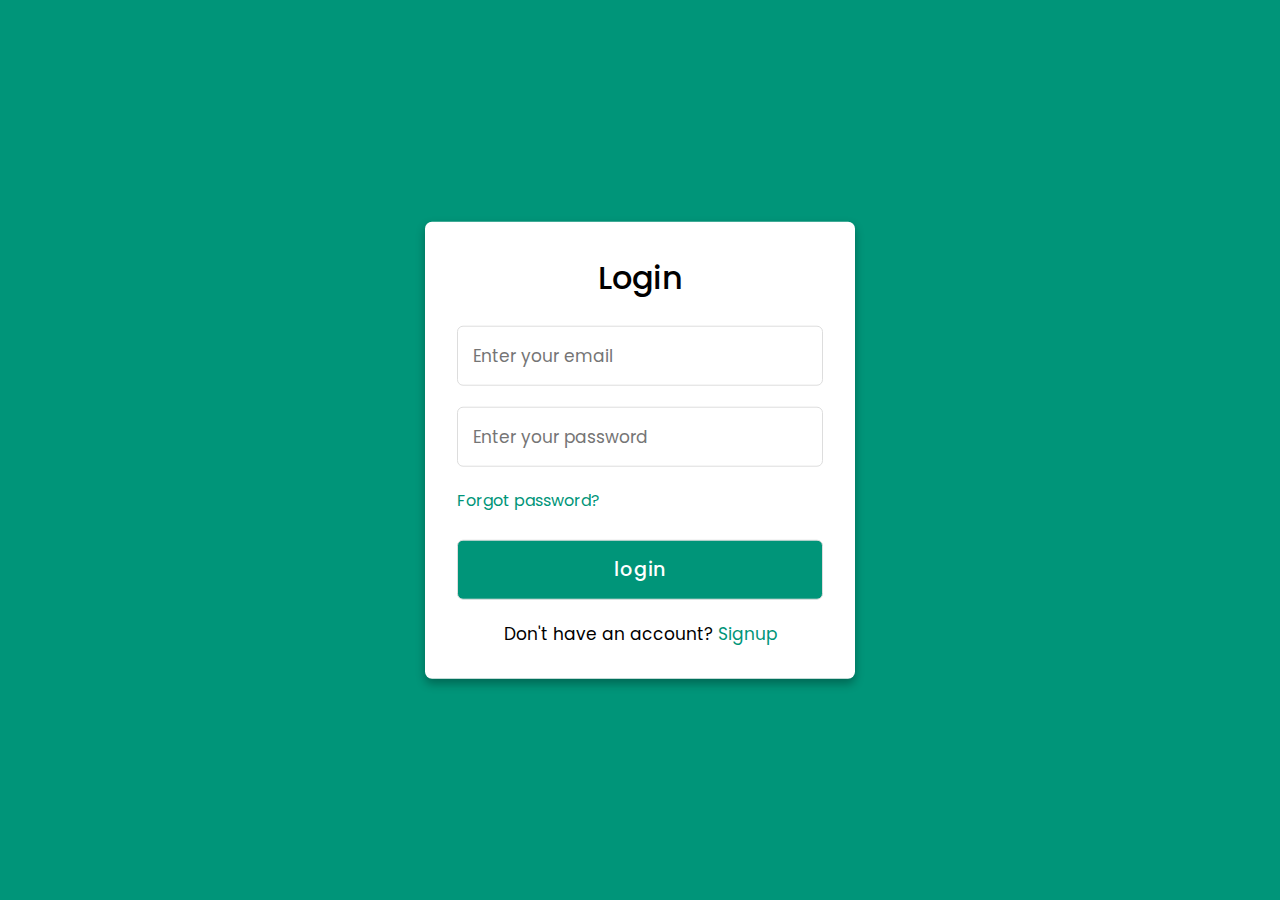
<file: index.html>
<!DOCTYPE html>
<!-- Coding By CodingNepal - codingnepalweb.com -->
<html lang="en">
<head>
  <meta charset="UTF-8">
  <meta name="viewport" content="width=device-width, initial-scale=1.0">
  <meta http-equiv="X-UA-Compatible" content="ie=edge">
  <title>Login & Registration Form</title>
  <!---Custom CSS File--->
  <style>
    /* Import Google font - Poppins */
@import url('https://fonts.googleapis.com/css2?family=Poppins:wght@200;300;400;500;600;700&display=swap');
*{
  margin: 0;
  padding: 0;
  box-sizing: border-box;
  font-family: 'Poppins', sans-serif;
}
body{
  min-height: 100vh;
  width: 100%;
  background: #009579;
}
.container{
  position: absolute;
  top: 50%;
  left: 50%;
  transform: translate(-50%,-50%);
  max-width: 430px;
  width: 100%;
  background: #fff;
  border-radius: 7px;
  box-shadow: 0 5px 10px rgba(0,0,0,0.3);
}
.container .registration{
  display: none;
}
#check:checked ~ .registration{
  display: block;
}
#check:checked ~ .login{
  display: none;
}
#check{
  display: none;
}
.container .form{
  padding: 2rem;
}
.form header{
  font-size: 2rem;
  font-weight: 500;
  text-align: center;
  margin-bottom: 1.5rem;
}
 .form input{
   height: 60px;
   width: 100%;
   padding: 0 15px;
   font-size: 17px;
   margin-bottom: 1.3rem;
   border: 1px solid #ddd;
   border-radius: 6px;
   outline: none;
 }
 .form input:focus{
   box-shadow: 0 1px 0 rgba(0,0,0,0.2);
 }
.form a{
  font-size: 16px;
  color: #009579;
  text-decoration: none;
}
.form a:hover{
  text-decoration: underline;
}
.form input.button{
  color: #fff;
  background: #009579;
  font-size: 1.2rem;
  font-weight: 500;
  letter-spacing: 1px;
  margin-top: 1.7rem;
  cursor: pointer;
  transition: 0.4s;
}
.form input.button:hover{
  background: #006653;
}
.signup{
  font-size: 17px;
  text-align: center;
}
.signup label{
  color: #009579;
  cursor: pointer;
}
.signup label:hover{
  text-decoration: underline;
}
  </style>
</head>
<body>
  <div class="container">
    <input type="checkbox" id="check">
    <div class="login form">
      <header>Login</header>
      <form action="#">
        <input type="text" placeholder="Enter your email">
        <input type="password" placeholder="Enter your password">
        <a href="#">Forgot password?</a>
        <a href="/main.html"><input type="button" class="button" value="login"></a>
      </form>
      <div class="signup">
        <span class="signup">Don't have an account?
         <label for="check">Signup</label>
        </span>
      </div>
    </div>
    <div class="registration form">
      <header>Signup</header>
      <form action="#">
        <input type="text" placeholder="Enter your email">
        <input type="password" placeholder="Create a password">
        <input type="password" placeholder="Confirm your password">
        <a href="/main.html"><input type="button" class="button" value="Signup"></a>
      </form>
      <div class="signup">
        <span class="signup">Already have an account?
         <label for="check">Login</label>
        </span>
      </div>
    </div>
  </div>
</body>
</html>
</file>
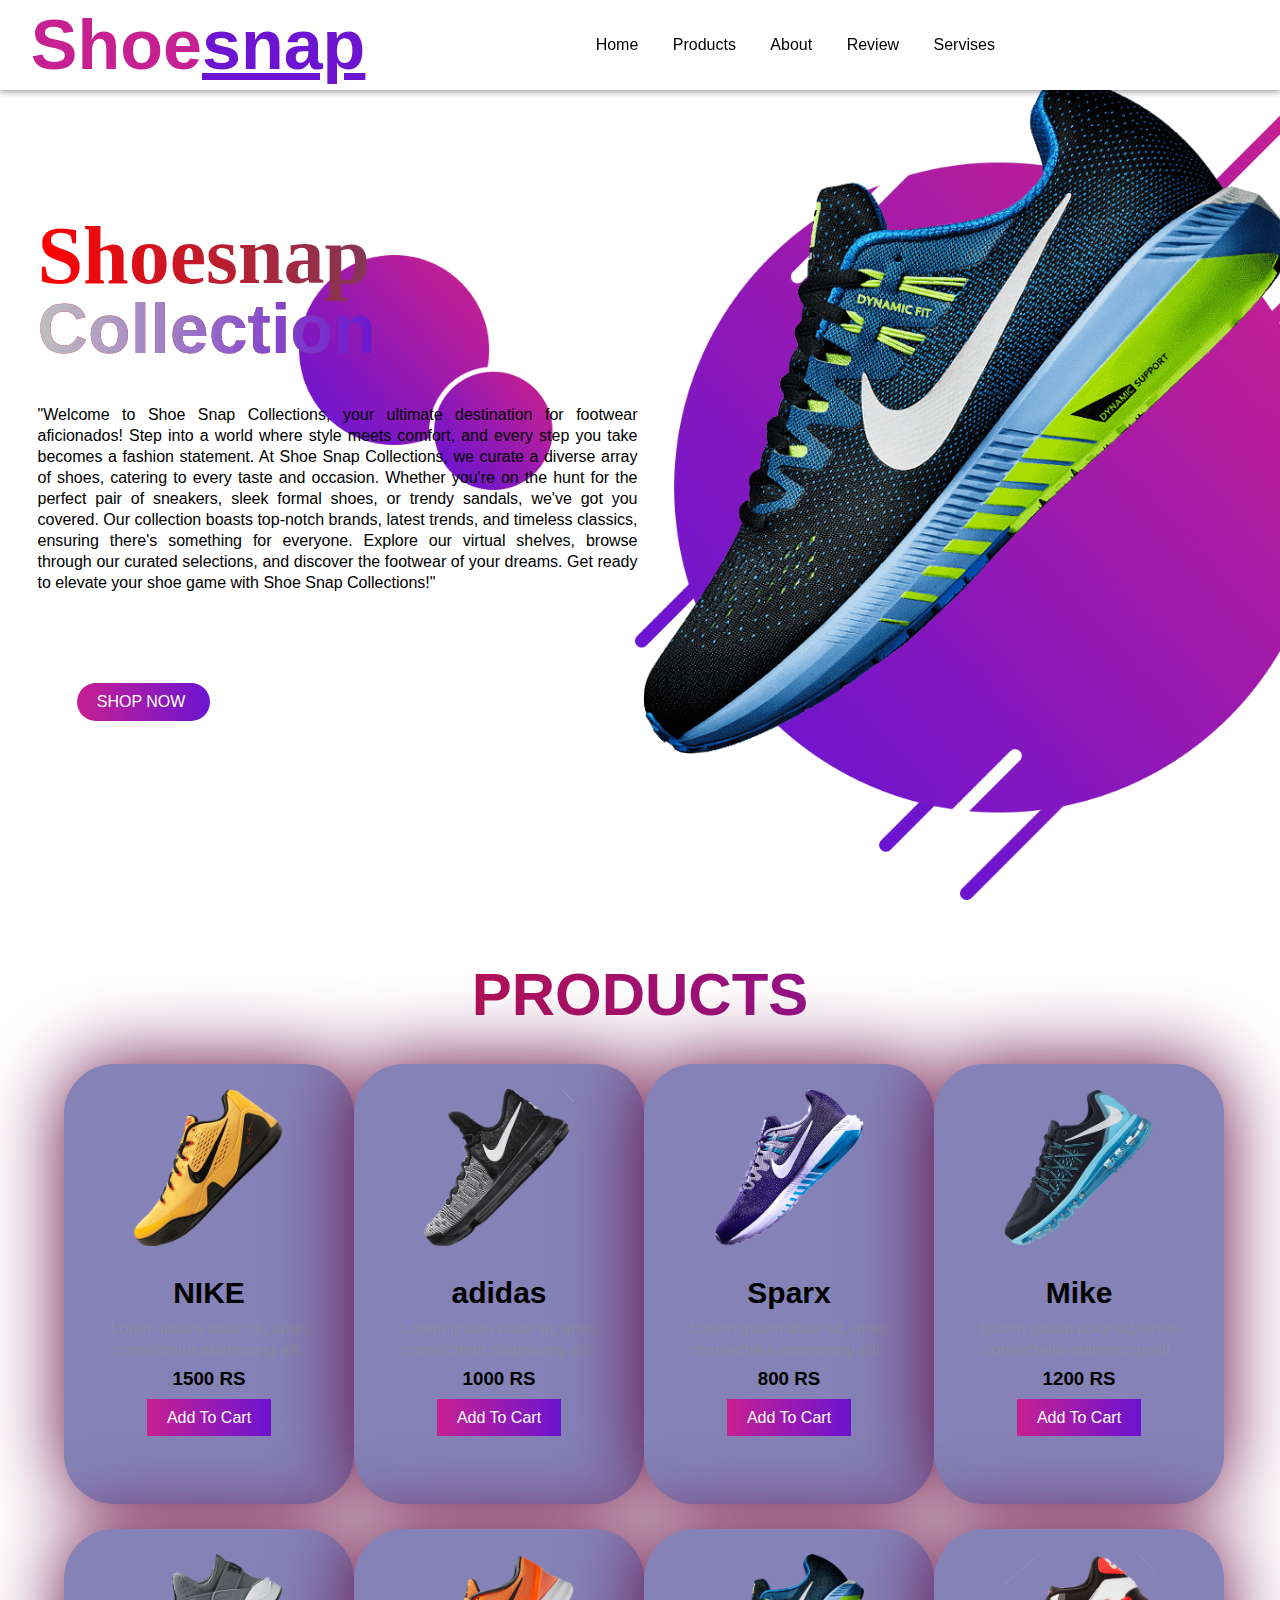
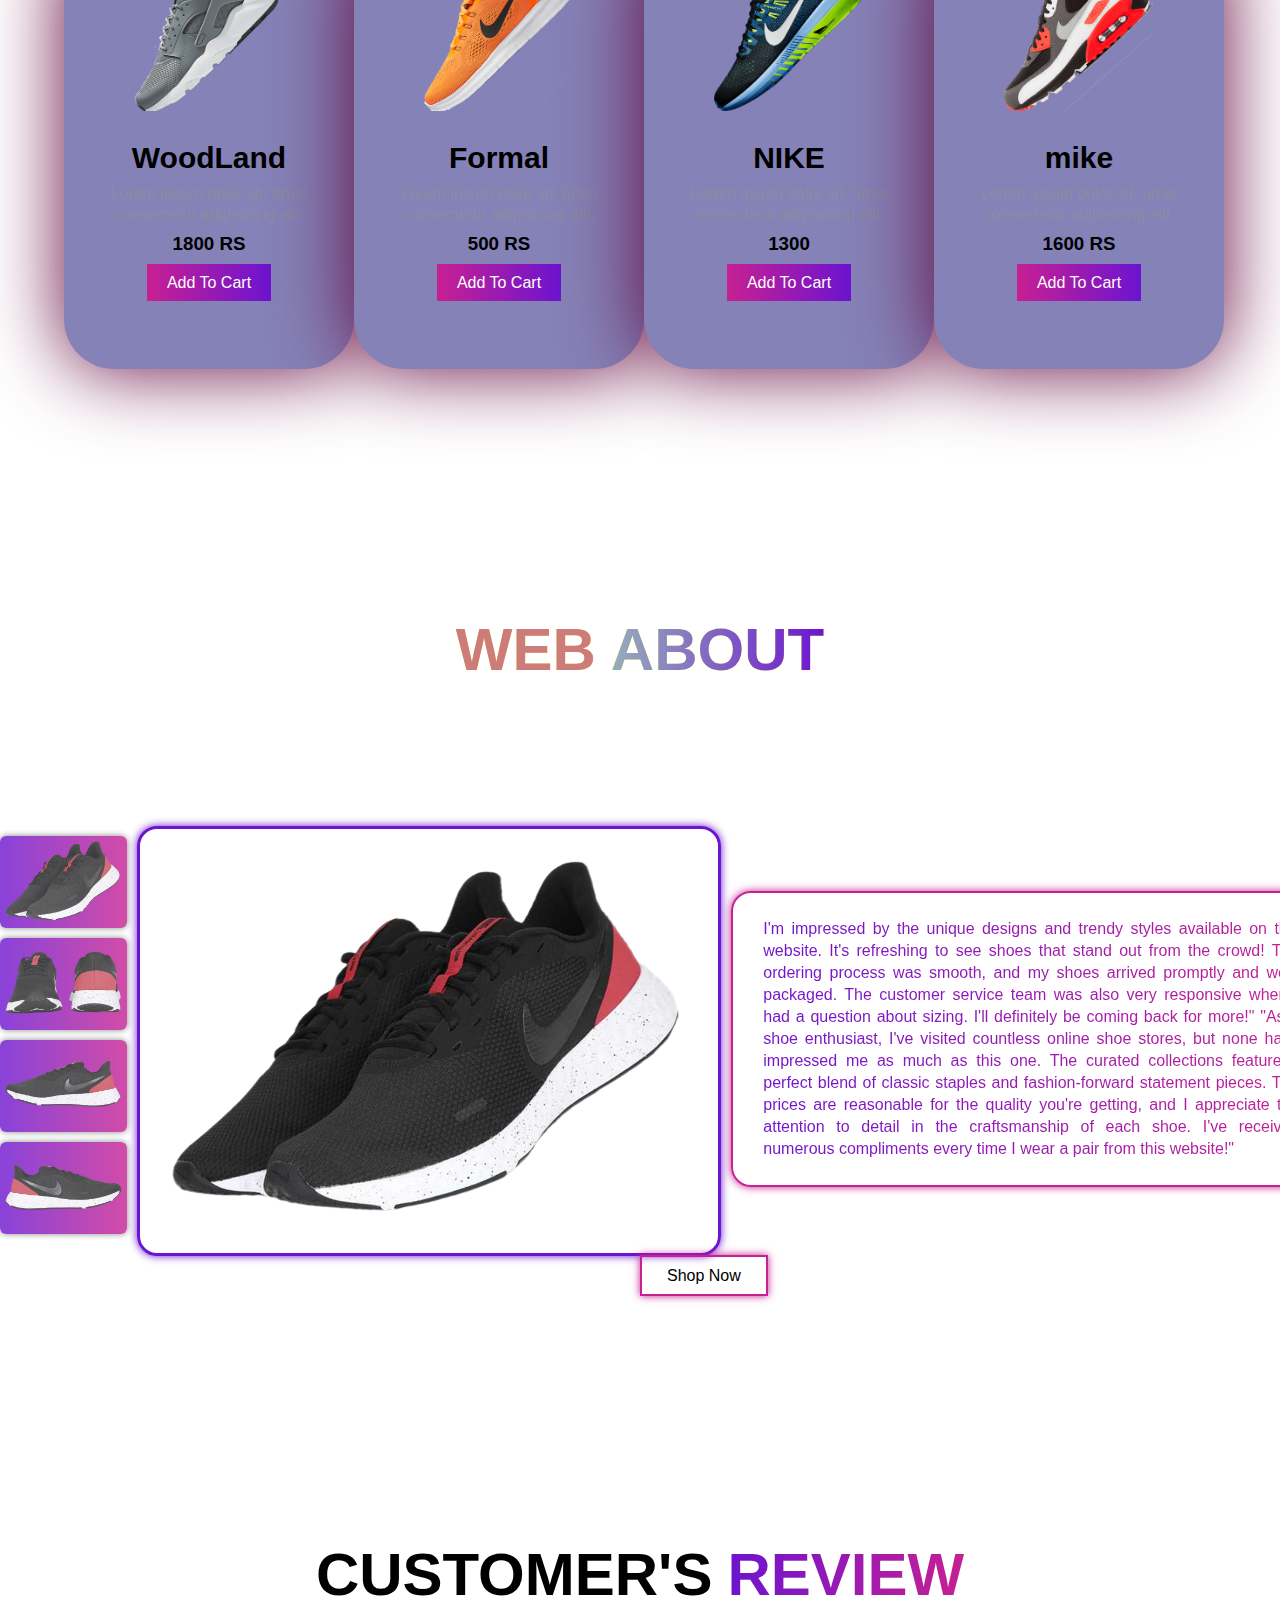
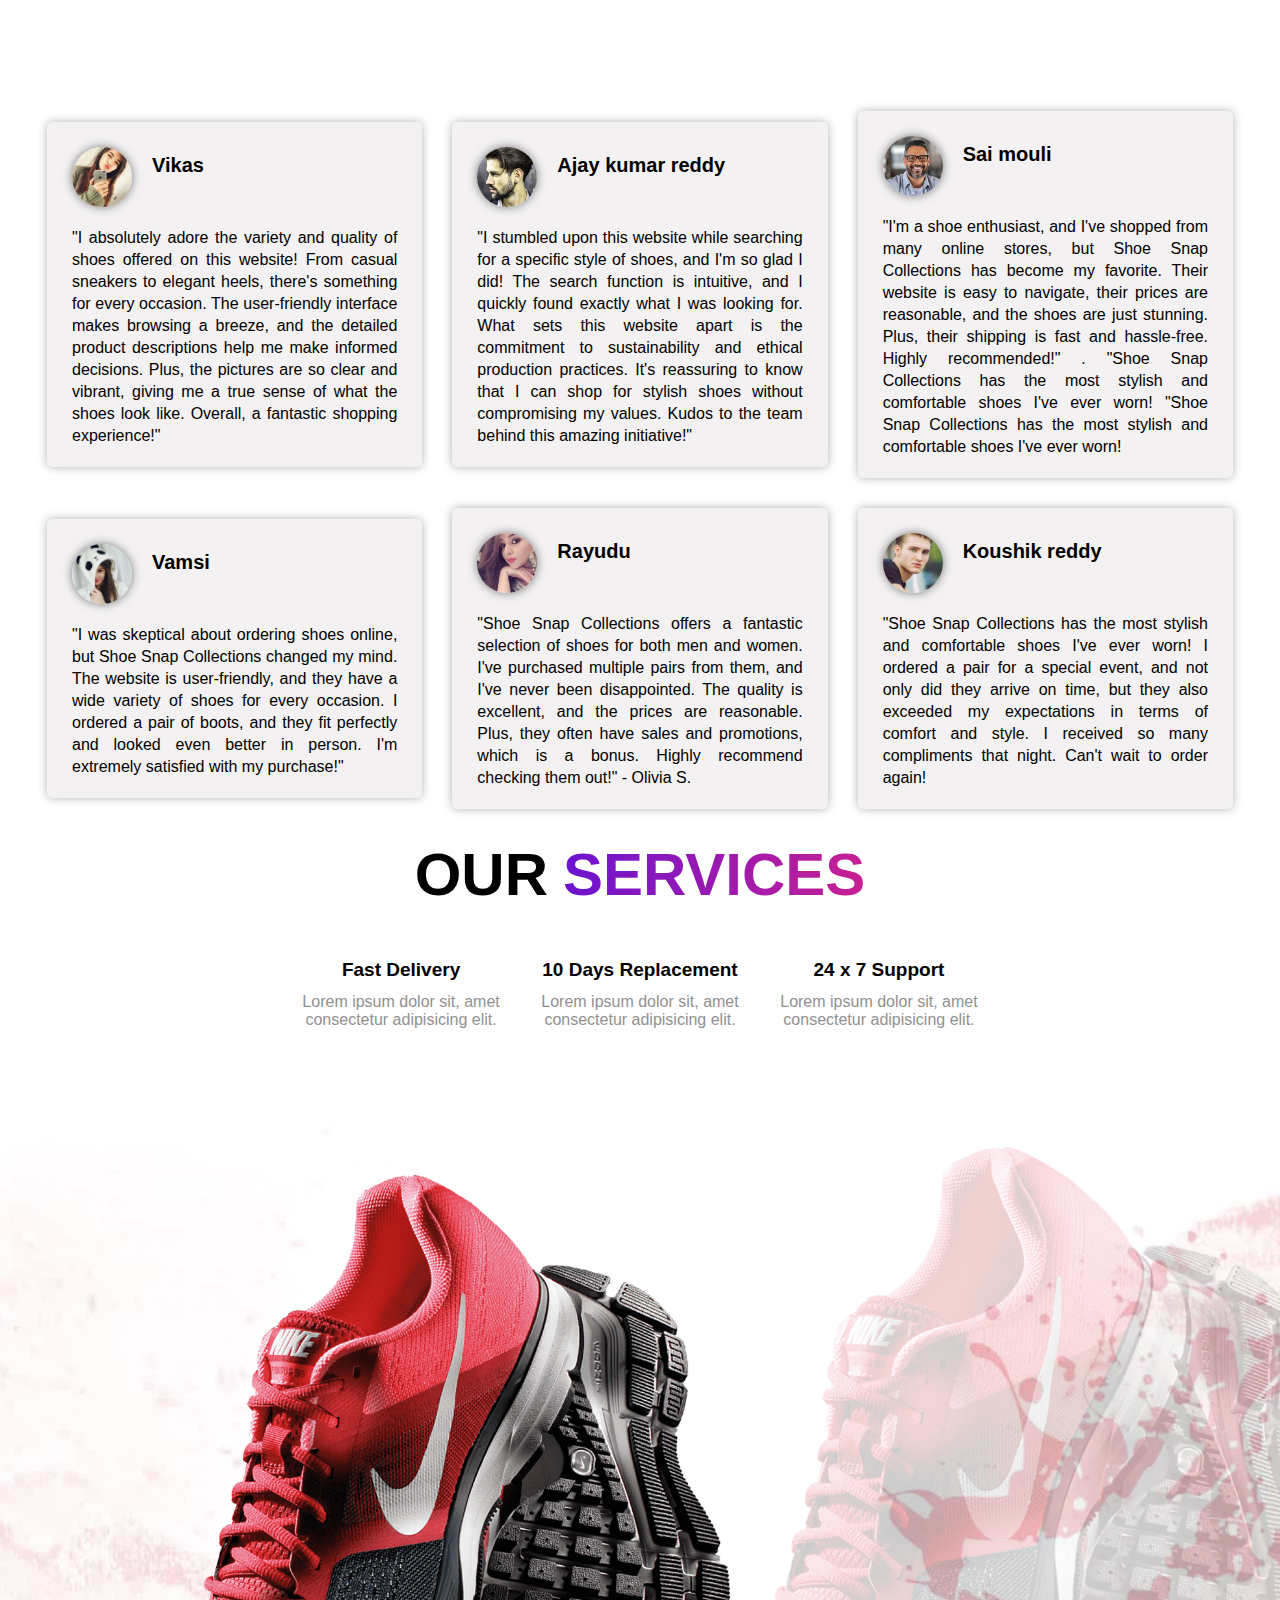
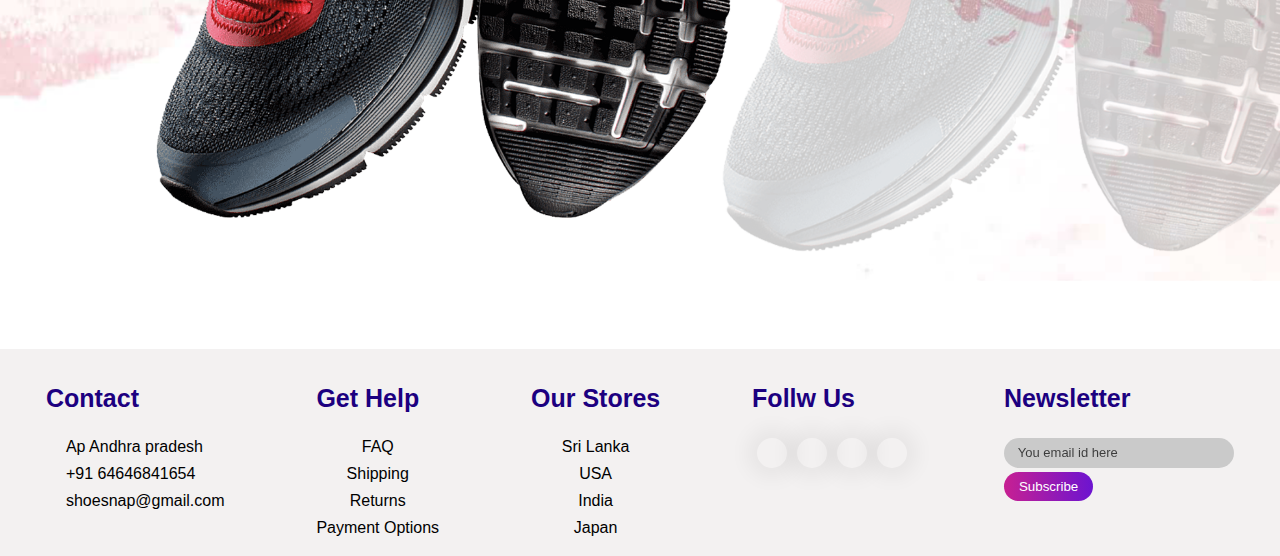
<file: main.html>
<!DOCTYPE html>
<html lang="en">
  <head>
    <meta charset="UTF-8" />
    <meta http-equiv="X-UA-Compatible" content="IE=edge" />
    <meta name="viewport" content="width=device-width, initial-scale=1.0" />
    <title>ShoeSnap</title>
    <link rel="stylesheet" href="style.css" />
    <link rel="shortcut icon" href="image/logo.png" />
    <link
      rel="stylesheet"
      href="https://cdnjs.cloudflare.com/ajax/libs/font-awesome/6.1.1/css/all.min.css"
      integrity="sha512-KfkfwYDsLkIlwQp6LFnl8zNdLGxu9YAA1QvwINks4PhcElQSvqcyVLLD9aMhXd13uQjoXtEKNosOWaZqXgel0g=="
      crossorigin="anonymous"
      referrerpolicy="no-referrer"
    />
  </head>
  <body>
    <section>
      <nav>
        <div class="logo">
          <h1>Shoe<span>snap</span></h1>
        </div>

        <ul>
          <li><a href="#Home">Home</a></li>
          <li><a href="#Products">Products</a></li>
          <li><a href="#About">About</a></li>
          <li><a href="#Review">Review</a></li>
          <li><a href="#Servises">Servises</a></li>
        </ul>

        <div class="icons">
          <i class="fa-solid fa-heart"></i>
          <i class="fa-solid fa-cart-shopping"></i>
          <a href="index.html"><i class="fa-solid fa-user"></i></a>
        </div>
      </nav>

      <div class="main" id="Home">
        <div class="main_content">
          <div class="main_text">
            <h1>Shoesnap<br /><span>Collection</span></h1>
            <p>
               "Welcome to Shoe Snap Collections, your ultimate
                destination for
                footwear aficionados! Step into a world where style meets comfort,
                and every step you take becomes a fashion statement. At Shoe Snap Collections,
                we curate a diverse array of shoes, catering to every taste and occasion.
                Whether you're on the hunt for the perfect pair of sneakers, sleek formal
                shoes, or trendy sandals, we've got you covered. Our collection boasts
                top-notch brands, latest trends, and timeless classics, ensuring there's
                something for everyone. Explore our virtual shelves, browse through our 
                curated selections, and discover the footwear of your dreams. Get ready to 
                elevate your shoe game with Shoe Snap Collections!"




            </p>
          </div>
          <div class="main_image">
            <img src="image/shoes.png" />
          </div>
        </div>
        <div class="social_icon">
          <i class="fa-brands fa-facebook-f"></i>
          <i class="fa-brands fa-twitter"></i>
          <i class="fa-brands fa-instagram"></i>
          <i class="fa-brands fa-linkedin-in"></i>
        </div>
        <div class="button">
          <a href="#">SHOP NOW</a>
          <i class="fa-solid fa-chevron-right"></i>
        </div>
      </div>
    </section>

    <!--Products-->

    <div class="products" id="Products">
      <h1>Products</h1>

      <div class="box">
        <div class="card">
          <div class="small_card">
            <i class="fa-solid fa-heart"></i>
            <i class="fa-solid fa-share"></i>
          </div>

          <div class="image">
            <img src="image/shoes1.png" />
          </div>

          <div class="products_text">
            <h2>NIKE</h2>
            <p>Lorem ipsum dolor sit, amet consectetur adipisicing elit.</p>
            <h3>1500 RS</h3>
            <div class="products_star">
              <i class="fa-solid fa-star"></i>
              <i class="fa-solid fa-star"></i>
              <i class="fa-solid fa-star"></i>
              <i class="fa-solid fa-star"></i>
              <i class="fa-solid fa-star"></i>
            </div>
            <a href="#" class="btn">Add To Cart</a>
          </div>
        </div>

        <div class="card">
          <div class="small_card">
            <i class="fa-solid fa-heart"></i>
            <i class="fa-solid fa-share"></i>
          </div>

          <div class="image">
            <img src="image/shoes2.png" />
          </div>

          <div class="products_text">
            <h2>adidas</h2>
            <p>Lorem ipsum dolor sit, amet consectetur adipisicing elit.</p>
            <h3>1000 RS</h3>
            <div class="products_star">
              <i class="fa-solid fa-star"></i>
              <i class="fa-solid fa-star"></i>
              <i class="fa-solid fa-star"></i>
              <i class="fa-solid fa-star"></i>
              <i class="fa-solid fa-star-half-stroke"></i>
            </div>
            <a href="#" class="btn">Add To Cart</a>
          </div>
        </div>

        <div class="card">
          <div class="small_card">
            <i class="fa-solid fa-heart"></i>
            <i class="fa-solid fa-share"></i>
          </div>

          <div class="image">
            <img src="image/shoes3.png" />
          </div>

          <div class="products_text">
            <h2>Sparx</h2>
            <p>Lorem ipsum dolor sit, amet consectetur adipisicing elit.</p>
            <h3>800 RS</h3>
            <div class="products_star">
              <i class="fa-solid fa-star"></i>
              <i class="fa-solid fa-star"></i>
              <i class="fa-solid fa-star"></i>
              <i class="fa-solid fa-star-half-stroke"></i>
              <i class="fa-regular fa-star"></i>
            </div>
            <a href="#" class="btn">Add To Cart</a>
          </div>
        </div>

        <div class="card">
          <div class="small_card">
            <i class="fa-solid fa-heart"></i>
            <i class="fa-solid fa-share"></i>
          </div>

          <div class="image">
            <img src="image/shoes4.png" />
          </div>

          <div class="products_text">
            <h2>Mike</h2>
            <p>Lorem ipsum dolor sit, amet consectetur adipisicing elit.</p>
            <h3>1200 RS</h3>
            <div class="products_star">
              <i class="fa-solid fa-star"></i>
              <i class="fa-solid fa-star"></i>
              <i class="fa-solid fa-star"></i>
              <i class="fa-solid fa-star"></i>
              <i class="fa-regular fa-star"></i>
            </div>
            <a href="#" class="btn">Add To Cart</a>
          </div>
        </div>

        <div class="card">
          <div class="small_card">
            <i class="fa-solid fa-heart"></i>
            <i class="fa-solid fa-share"></i>
          </div>

          <div class="image">
            <img src="image/shoes5.png" />
          </div>

          <div class="products_text">
            <h2>WoodLand</h2>
            <p>Lorem ipsum dolor sit, amet consectetur adipisicing elit.</p>
            <h3>1800 RS</h3>
            <div class="products_star">
              <i class="fa-solid fa-star"></i>
              <i class="fa-solid fa-star"></i>
              <i class="fa-solid fa-star"></i>
              <i class="fa-solid fa-star"></i>
              <i class="fa-solid fa-star"></i>
            </div>
            <a href="#" class="btn">Add To Cart</a>
          </div>
        </div>

        <div class="card">
          <div class="small_card">
            <i class="fa-solid fa-heart"></i>
            <i class="fa-solid fa-share"></i>
          </div>

          <div class="image">
            <img src="image/shoes6.png" />
          </div>

          <div class="products_text">
            <h2>Formal</h2>
            <p>Lorem ipsum dolor sit, amet consectetur adipisicing elit.</p>
            <h3>500 RS</h3>
            <div class="products_star">
              <i class="fa-solid fa-star"></i>
              <i class="fa-solid fa-star"></i>
              <i class="fa-solid fa-star"></i>
              <i class="fa-solid fa-star"></i>
              <i class="fa-regular fa-star-half-stroke"></i>
            </div>
            <a href="#" class="btn">Add To Cart</a>
          </div>
        </div>

        <div class="card">
          <div class="small_card">
            <i class="fa-solid fa-heart"></i>
            <i class="fa-solid fa-share"></i>
          </div>

          <div class="image">
            <img src="image/shoes.png" />
          </div>

          <div class="products_text">
            <h2>NIKE</h2>
            <p>Lorem ipsum dolor sit, amet consectetur adipisicing elit.</p>
            <h3>1300</h3>
            <div class="products_star">
              <i class="fa-solid fa-star"></i>
              <i class="fa-solid fa-star"></i>
              <i class="fa-solid fa-star"></i>
              <i class="fa-regular fa-star"></i>
              <i class="fa-regular fa-star"></i>
            </div>
            <a href="#" class="btn">Add To Cart</a>
          </div>
        </div>

        <div class="card">
          <div class="small_card">
            <i class="fa-solid fa-heart"></i>
            <i class="fa-solid fa-share"></i>
          </div>

          <div class="image">
            <img src="image/shoes7.png" />
          </div>

          <div class="products_text">
            <h2>mike</h2>
            <p>Lorem ipsum dolor sit, amet consectetur adipisicing elit.</p>
            <h3>1600 RS</h3>
            <div class="products_star">
              <i class="fa-solid fa-star"></i>
              <i class="fa-solid fa-star"></i>
              <i class="fa-solid fa-star"></i>
              <i class="fa-solid fa-star"></i>
              <i class="fa-regular fa-star-half-stroke"></i>
            </div>
            <a href="#" class="btn">Add To Cart</a>
          </div>
        </div>
      </div>
    </div>

    <!--About-->

    <div class="about" id="About">
      <h1>Web<span>About</span></h1>

      <div class="about_main">
        <div class="about_image">
          <div class="about_small_image">
            <img src="image/red_shoes1.png" onclick="functio(this)" />
            <img src="image/red_shoes2.png" onclick="functio(this)" />
            <img src="image/red_shoes3.png" onclick="functio(this)" />
            <img src="image/red_shoes4.png" onclick="functio(this)" />
          </div>

          <div class="image_contaner">
            <img src="image/red_shoes1.png" id="imagebox" />
          </div>
        </div>

        <div class="about_text">
          <p>
            I'm impressed by the unique designs and trendy styles
             available on this website. It's refreshing to see shoes
              that stand out from the crowd! The ordering process was smooth,
               and my shoes arrived promptly and well-packaged. The customer service
                team was also very responsive when I had a question about sizing. I'll definitely be coming back for more!"
              "As a shoe enthusiast, I've visited countless online shoe stores, 
              but none have impressed me as much as this one. The curated collections feature 
              a perfect blend of classic staples and fashion-forward statement pieces. The prices are reasonable for the
            quality you're getting, and I appreciate the attention to detail in the craftsmanship of each shoe. I've received 
            numerous compliments every time I wear a pair from this website!"
          </p>
        </div>
      </div>

      <a href="#" class="about_btn">Shop Now</a>

      <script>
        function functio(small) {
          var full = document.getElementById("imagebox");
          full.src = small.src;
        }
      </script>
    </div>

    <!--Review-->

    <div class="review" id="Review">
      <h1>Customer's<span>review</span></h1>

      <div class="review_box">
        <div class="review_card">
          <div class="card_top">
            <div class="profile">
              <div class="profile_image">
                <img src="image/girl_dp1.jpg" />
              </div>

              <div class="name">
                <strong>Vikas</strong>

                <div class="like">
                  <i class="fa-solid fa-star"></i>
                  <i class="fa-solid fa-star"></i>
                  <i class="fa-solid fa-star"></i>
                  <i class="fa-solid fa-star"></i>
                  <i class="fa-solid fa-star-half-stroke"></i>
                </div>
              </div>
            </div>
          </div>
          <div class="comment">
            <p>
              "I absolutely adore the variety and quality of shoes offered on 
              this website! From casual sneakers to elegant heels, 
              there's something for every occasion. The user-friendly interface
               makes browsing a breeze, and the detailed product descriptions help me make
                informed decisions. Plus, the pictures are so clear and vibrant, giving me a 
                true sense of what the shoes look like. Overall, a fantastic shopping experience!"
            </p>
          </div>
        </div>

        <div class="review_card">
          <div class="card_top">
            <div class="profile">
              <div class="profile_image">
                <img src="image/man_dp1.jpg" />
              </div>

              <div class="name">
                <strong>Ajay kumar reddy</strong>

                <div class="like">
                  <i class="fa-solid fa-star"></i>
                  <i class="fa-solid fa-star"></i>
                  <i class="fa-solid fa-star"></i>
                  <i class="fa-solid fa-star-half-stroke"></i>
                  <i class="fa-regular fa-star"></i>
                </div>
              </div>
            </div>
          </div>
          <div class="comment">
            <p>
              "I stumbled upon this website while searching for a specific style of shoes, 
              and I'm so glad I did! The search function is intuitive, and I quickly found 
              exactly what I was looking for. What sets this website apart is the commitment
               to sustainability and ethical production practices. It's reassuring to know that
                I can shop for stylish shoes without compromising my values. Kudos to the team
                 behind this amazing initiative!"
            </p>
          </div>
        </div>

        <div class="review_card">
          <div class="card_top">
            <div class="profile">
              <div class="profile_image">
                <img src="image/man_dp2.jpg" />
              </div>

              <div class="name">
                <strong>Sai mouli</strong>

                <div class="like">
                  <i class="fa-solid fa-star"></i>
                  <i class="fa-solid fa-star"></i>
                  <i class="fa-solid fa-star-half-stroke"></i>
                  <i class="fa-regular fa-star"></i>
                  <i class="fa-regular fa-star"></i>
                </div>
              </div>
            </div>
          </div>
          <div class="comment">
            <p>
              "I'm a shoe enthusiast, and I've shopped from many online stores,
               but Shoe Snap Collections has become my favorite. Their website is 
               easy to navigate, their prices are reasonable, and the shoes are just
                stunning. Plus, their shipping is fast and hassle-free. Highly recommended!" .
                "Shoe Snap Collections has the most stylish and comfortable shoes I've ever worn!
                "Shoe Snap Collections has the most stylish and comfortable shoes I've ever worn! 
            </p>
          </div>
        </div>
      </div>

      <div class="review_box">
        <div class="review_card">
          <div class="card_top">
            <div class="profile">
              <div class="profile_image">
                <img src="image/gir_dp3.jpg" />
              </div>

              <div class="name">
                <strong>Vamsi</strong>

                <div class="like">
                  <i class="fa-solid fa-star"></i>
                  <i class="fa-solid fa-star"></i>
                  <i class="fa-solid fa-star"></i>
                  <i class="fa-solid fa-star-half-stroke"></i>
                  <i class="fa-regular fa-star"></i>
                </div>
              </div>
            </div>
          </div>
          <div class="comment">
            <p>
              "I was skeptical about ordering shoes online, but Shoe Snap Collections 
              changed my mind. The website is user-friendly, and they have a wide variety
               of shoes for every occasion. I ordered a pair of boots, and they fit perfectly
                and looked even better in person. I'm extremely satisfied with my purchase!"
            </p>
          </div>
        </div>

        <div class="review_card">
          <div class="card_top">
            <div class="profile">
              <div class="profile_image">
                <img src="image/gir_dp2.jpg" />
              </div>

              <div class="name">
                <strong>Rayudu</strong>

                <div class="like">
                  <i class="fa-solid fa-star"></i>
                  <i class="fa-solid fa-star"></i>
                  <i class="fa-solid fa-star"></i>
                  <i class="fa-solid fa-star"></i>
                  <i class="fa-solid fa-star-half-stroke"></i>
                </div>
              </div>
            </div>
          </div>
          <div class="comment">
            <p>
              "Shoe Snap Collections offers a fantastic selection of shoes for both men and women.
               I've purchased multiple pairs from them, and I've never been disappointed. The quality
                is excellent, and the prices are reasonable. Plus, they often have sales and promotions,
                 which is a bonus. Highly recommend checking them out!" - Olivia S.
            </p>
          </div>
        </div>

        <div class="review_card">
          <div class="card_top">
            <div class="profile">
              <div class="profile_image">
                <img src="image/man_dp3.jpg" />
              </div>

              <div class="name">
                <strong>Koushik reddy</strong>

                <div class="like">
                  <i class="fa-solid fa-star"></i>
                  <i class="fa-solid fa-star"></i>
                  <i class="fa-solid fa-star"></i>
                  <i class="fa-solid fa-star"></i>
                  <i class="fa-solid fa-star-half-stroke"></i>
                </div>
              </div>
            </div>
          </div>
          <div class="comment">
            <p>
              "Shoe Snap Collections has the most stylish and comfortable shoes I've ever worn!
               I ordered a pair for a special event, and not only did they arrive on time, but 
               they also exceeded my expectations in terms of comfort and style. I received so many 
               compliments that night. Can't wait to order again!
            </p>
          </div>
        </div>
      </div>
    </div>

    <!--Services-->

    <div class="services" id="Servises">
      <h1>our<span>services</span></h1>

      <div class="services_cards">
        <div class="services_box">
          <i class="fa-solid fa-truck-fast"></i>
          <h3>Fast Delivery</h3>
          <p>Lorem ipsum dolor sit, amet consectetur adipisicing elit.</p>
        </div>

        <div class="services_box">
          <i class="fa-solid fa-rotate-left"></i>
          <h3>10 Days Replacement</h3>
          <p>Lorem ipsum dolor sit, amet consectetur adipisicing elit.</p>
        </div>

        <div class="services_box">
          <i class="fa-solid fa-headset"></i>
          <h3>24 x 7 Support</h3>
          <p>Lorem ipsum dolor sit, amet consectetur adipisicing elit.</p>
        </div>
      </div>
    </div>

    <!--Login Form-->

    <div class="login_form">
      <div class="left">
        <img src="image/logshoes.png" />
      </div>

      <div class="right">
        
        

          

          
          
        </form>
      </div>
    </div>

    <!--Footer-->

    <footer>
      <div class="footer_main">
        <div class="tag">
          <h1>Contact</h1>
          <a href="#"><i class="fa-solid fa-house"></i>Ap Andhra pradesh</a>
          <a href="#"><i class="fa-solid fa-phone"></i>+91 64646841654</a>
          <a href="#"><i class="fa-solid fa-envelope"></i>shoesnap@gmail.com</a>
        </div>

        <div class="tag">
          <h1>Get Help</h1>
          <a href="#" class="center">FAQ</a>
          <a href="#" class="center">Shipping</a>
          <a href="#" class="center">Returns</a>
          <a href="#" class="center">Payment Options</a>
        </div>

        <div class="tag">
          <h1>Our Stores</h1>
          <a href="#" class="center">Sri Lanka</a>
          <a href="#" class="center">USA</a>
          <a href="#" class="center">India</a>
          <a href="#" class="center">Japan</a>
        </div>

        <div class="tag">
          <h1>Follw Us</h1>
          <div class="social_link">
            <a href="#"><i class="fa-brands fa-facebook-f"></i></a>
            <a href="#"><i class="fa-brands fa-twitter"></i></a>
            <a href="#"><i class="fa-brands fa-instagram"></i></a>
            <a href="#"><i class="fa-brands fa-linkedin-in"></i></a>
          </div>
        </div>

        <div class="tag">
          <h1>Newsletter</h1>
          <div class="search_bar">
            <input type="text" placeholder="You email id here" />
            <button type="submit">Subscribe</button>
          </div>
        </div>
      </div>
    </footer>
  </body>
</html>
</file>
<file: style.css>
*{
    margin: 0;
    padding: 0;
    box-sizing: border-box;
    font-family: sans-serif;
}

html{
    scroll-behavior: smooth;
}

::-webkit-scrollbar{
    width: 15px;
}

::-webkit-scrollbar-track{
    border-radius: 5px;
    box-shadow: inset 0 0 10px rgba(0,0,0,0.25);
}

::-webkit-scrollbar-thumb{
    border-radius: 5px;
    background: linear-gradient(to top, #c72092 , #6c14d0);
}

section{
    width: 100%;
    height: 100vh;
    background-image: url(image/bg1.png);
    background-size: cover;
    background-position: center;
}

section nav{
    display: flex;
    align-items: center;
    justify-content: space-around;
    box-shadow: 0 0 8px rgba(0,0,0,0.6);
    background: white;
    position: fixed;
    top: 0;
    left: 0;
    right: 0;
    z-index: 100;
}

section nav .logo{
    font-size: 35px;
    color: #c72092;
    margin: 5px 0;
    cursor: pointer;
    position: relative;
    left: -4%;
}

section nav .logo span{
    color: #6c14d0;
    text-decoration: underline;
}

section nav ul{
    list-style: none;
}

section nav ul li{
    display: inline-block;
    margin: 5px 15px;
}

section nav ul li a{
    text-decoration: none;
    color: black;
    transition: 0.2s;
}

section nav ul li a:hover{
    color: #c72092;
}

section nav .icons i{
    margin: 0 4px;
    cursor: pointer;
    font-size: 18px;
    transition: 0.3s;
}

section nav .icons i:hover{
    color: #c72092;
}

section .main .main_content{
    display: flex;
    align-items: center;
    justify-content: space-around;
}

section .main .main_content .main_text h1{
    font-size: 82px;
    line-height: 70px;
    font-family: pyxidium quick;
    background: linear-gradient(to right, red,#1c659c);
    -webkit-background-clip: text;
    -webkit-text-fill-color: transparent;
    position: relative;
    top: 45px;
    left: 5%;
}

section .main .main_content .main_text h1 span{
    font-size: 70px;
    background: linear-gradient(to right, silver,#6c14d0);
    -webkit-background-clip: text;
    -webkit-text-fill-color: transparent;
}

section .main .main_content .main_text p{
    width: 600px;
    text-align: justify;
    line-height: 21px;
    position: relative;
    top: 85px;
    left: 5%;
}

section .main .main_content .main_image img{
    width: 650px;
    position: relative;
    left: 20px;
    top: 75px;
}

section .main .social_icon{
    position: absolute;
    top: 50%;
    left: 98%;
    transform: translate(-50%,-50%);
    font-size: 19px;
}

section .main .social_icon i{
    margin: 8px 0;
    cursor: pointer;
    transition: 0.3s;
}

section .main .social_icon i:hover{
    color: #91103d;
}

section .main .button{
    position: absolute;
    left: 6%;
    padding: 10px 20px;
    border-radius: 30px;
    background: linear-gradient(to right,#c72092 , #6c14d0);
}

section .main .button a{
    color: white;
    text-decoration: none;
}

section .main .button i{
    color: white;
    margin-left: 5px;
    transition: 0.3s;
}

section .main .button:hover i{
    transform: translateX(6px);
}



/*Products*/

.products{
    width: 100%;
    height: 140vh;
    padding: 25px 0;
}

.products h1{
    margin: 35px 0;
    font-size: 60px;
    display: flex;
    align-items: center;
    justify-content: center;
    text-transform: uppercase;
    background: linear-gradient(to right, rgb(218, 15, 15),#6c14d0);
    -webkit-background-clip: text;
    -webkit-text-fill-color: transparent;    
}

.products .box{
    width: 90%;
    margin: 0 auto;
    display: grid;
    grid-template-columns: 1fr 1fr 1fr 1fr;
    grid-gap: 25px 0;
}

.products .box .card{
    width: 290px;
    height: 440px;
    box-shadow: 0 0 80px #63073e;
    border-radius: 50px;
    text-align: center;
    padding: 10px 20px;
    background: #8582b7;
}

.products .box .card .small_card{
    display: flex;
    flex-flow: column;
    position: absolute;
    margin: 10px 0;
    transform: translateX(-20px);
    transition: 0.3s;
    opacity: 0;
}

.products .box .card:hover .small_card{
    transform: translateX(2px);
    cursor: pointer;
    opacity: 1;
}

.products .box .card .image{
    display: flex;
    align-items: center;
    justify-content: center;
}

.products .box .card .image img{
    width: 150px;
    margin: 15px 0;
    transition: 0.3s;
}

.products .box .card:hover .image img{
    transform: scale(1.3);
}

.products .box .card .small_card i{
    width: 45px;
    height: 45px;
    border-radius: 5px;
    font-size: 18px;
    margin: 2px 0;
    line-height: 40px;
    border: 2px solid #999999;
    transition: 0.2s;
}

.products .box .card .small_card i:hover{
    color: #c72092;
}

.products .box .card .products_text h2{
    font-size: 30px;
    margin-top: 15px;
}

.products .box .card .products_text p{
    color: #91919191;
    line-height: 21px;
    margin: 8px 0;
}

.products .box .card .products_text h3{
    margin: 7px 0;
}

.products .box .card .products_text .products_star{
    color: rgb(255, 179, 0);
    margin-bottom: 19px;
    cursor: pointer;
}

.products .box .card .products_text .btn{
    text-decoration: none;
    padding: 10px 20px;
    background: linear-gradient(to right, #c72092 , #6c14d0);
    color: white;
}


/*About*/

.about{
    width: 100%;
    height: 100vh;
    padding: 35px 0;
}

.about h1{
    font-size: 60px;
    margin-top: 20px;
    display: flex;
    align-items: center;
    justify-content: center;
    background:yellow;
    -webkit-background-clip: text;
    -webkit-text-fill-color: rgb(205, 124, 124);
    text-transform: uppercase;
}

.about h1 span{
    background: linear-gradient(to right, #96aebc , #6c14d0);
    -webkit-background-clip: text;
    -webkit-text-fill-color: transparent;
    margin-left: 15px;
}

.about .about_main{
    position: relative;
    top: 40%;
    left: 50%;
    transform: translate(-50%,-50%);
    display: flex;
    justify-content: space-around;
    align-items: center;
}

.about .about_main .about_image{
    display: flex;
    margin-top: 50px;
}

.about .about_main .about_image .about_small_image{
    display: flex;
    flex-direction: column;
    position: relative;
    top: 15px;
}

.about .about_main .about_image .about_small_image img{
    height: 92px;
    margin: 5px 0;
    cursor: pointer;
    background: linear-gradient(to right, #6c14d0 , #c72092);
    display: block;
    border-radius: 6px;
    padding: 5px 5px;
    box-shadow: 0 0 6px rgba(0,0,0,0.6);
    opacity: 0.8;
    transition: 0.3s;
}

.about .about_main .about_image .about_small_image img:hover{
    opacity: 1;
}

.about .about_main .image_contaner{
    padding: 10px;
    display: flex;
}

.about .about_main .image_contaner img{
    border: 3px solid #6c14d0;
    border-radius: 20px;
    height: 430px;
    padding: 30px;
    box-shadow: 0 0 8px #6c14d0;
}

.about .about_main .about_text{
    margin-top: 45px;
}

.about .about_main .about_text p{
    background: linear-gradient(to left, #c72092 , #6c14d0);
    -webkit-background-clip: text;
    -webkit-text-fill-color: transparent;
    line-height: 22px;
    width: 600px;
    text-align: justify;
    padding: 25px 30px;
    border: 2px solid #c72092;
    border-radius: 20px;
    box-shadow: 0 0 8px #c72092;
}

.about .about_btn{
    color: black;
    background: none;
    position: relative;
    top: 10%;
    left: 50%;
    transform: translate(-50% , -50%);
    padding: 10px 25px;
    border: 2px solid #c72092;
    text-decoration: none;
    box-shadow: 0 0 8px #c72092;
    transition: 0.5s;
}

.about .about_btn:hover{
    border: 2px solid transparent;
    background: #c72092;
    color: white;
}


/*Review*/

.review{
    width: 100%;
    height: 100vh;
    padding-top: 80px;
}

.review h1{
    font-size: 60px;
    display: flex;
    align-items: center;
    justify-content: center;
    margin-bottom: 30px;
    text-transform: uppercase;
}

.review h1 span{
    background: linear-gradient(to left, #c72092 , #6c14d0);
    -webkit-background-clip: text;
    -webkit-text-fill-color: transparent;
    margin-left: 15px;    
}

.review .review_box{
    width: 95%;
    position: relative;
    top: 7%;
    display: flex;
    align-items: center;
    justify-content: center;
    margin: 0 auto;
}

.review .profile .profile_image{
    width: 60px;
    height: 60px;
    border-radius: 50%;
    overflow: hidden;
    margin: 5px 0;
    box-shadow: 0 0 10px rgba(0,0,0,0.5);
    cursor: pointer;
    transition: 0.3s;
}

.review .profile .profile_image:hover{
    transform: scale(1.2);
}

.review .profile_image img{
    width: 100%;
    height: 100%;
    object-fit: cover;
    object-position: center;
}

.review .profile{
    display: flex;
    align-items: center;
}

.review .review_box .review_card{
    width: 500px;
    background: #f3f1f1;
    padding: 20px 25px;
    border-radius: 5px;
    margin: 15px;
    box-shadow: 0 0 10px rgba(0,0,0,0.3);
}

.review .review_box .review_card .card_top{
    display: flex;
    justify-content: space-between;
    align-items: center;
}

.review .review_box .review_card .card_top .profile .name{
    margin-left: 20px;
    line-height: 22px;
}

.review .review_box .review_card .card_top .profile .name strong{
    font-size: 20px;
}

.review .review_box .review_card .card_top .profile .name .like i{
    color: orange;
    display: inline-block;
    font-size: 12px;
}

.review .review_box .review_card .comment p{
    text-align: justify;
    line-height: 22px;
    margin-top: 15px;
}


/*Services*/

.services{
    width: 70%;
    margin: 0 auto;
    text-align: center;
    padding: 80px 0 10px 0;
}

.services h1{
    font-size: 60px;
    text-transform: uppercase;
}

.services h1 span{
    margin-left: 15px;
    background: linear-gradient(to left, #c72092 , #6c14d0);
    -webkit-background-clip: text;
    -webkit-text-fill-color: transparent;    
}

.services .services_cards{
    width: 80%;
    margin: 0 auto;
    display: flex;
    align-items: center;
    justify-content: space-between;
    position: relative;
    top: 50px;
}

.services .services_box i{
    font-size: 60px;
    color: orange;
    margin: 20px 0;
    cursor: pointer;
}

.services .services_box h3{
    margin-bottom: 12px;
    font-size: 19px;
}

.services .services_box p{
    text-align: center;
    color: #919191;
    margin-bottom: 60px;
}


/*Login Form*/

.login_form{
    width: 100%;
    height: 100vh;
    display: flex;
    justify-content: space-around;
    align-items: center;
    background-image: url(image/loging_bg.png);
    background-size: cover;
    background-position: center;
}

.login_form .left img{
    width: 650px;
}

.login_form .right{
    position: relative;
    top: -50px;
    left: -60px;
    padding: 50px 80px;
}

.login_form .right h1{
    font-family: prevattscriptssk;
    font-size: 45px;
    margin-bottom: 40px;
}

.login_form .right p{
    margin-bottom: 5px;
}

.login_form .right .user{
    border: 2px solid #6c14d0;
    border-radius: 5px;
    width: 350px;
    height: 40px;
    display: flex;
}

.login_form .right .user i{
    position: relative;
    top: 9px;
    left: 15px;
    color: #c72092;
}

.login_form .right .user .username{
    position: relative;
    left: 9%;
    width: 295px;
    background: none;
    outline: none;
    border: none;
    display: flex;
    font-size: 15px;
}

.login_form .right .passworg_tag{
    margin: 15px 0 5px 0;
}

.login_form .right .password{
    border: 2px solid #6c14d0;
    border-radius: 5px;
    width: 350px;
    height: 40px;
    display: flex;
}

.login_form .right .password i{
    position: relative;
    top: 9px;
    left: 15px;
    color: #c72092;
}

.login_form .right .password input{
    position: relative;
    left: 9%;
    width: 295px;
    background: none;
    border: none;
    outline: none;
    display: flex;
    font-size: 15px;
}

::-webkit-input-placeholder{
    color: black;
    opacity: 0.7;
}

.login_form .right .forget{
    position: relative;
    left: 60%;
    margin: 6px 0 10px 0;
    cursor: pointer;
}

.login_form .right button{
    width: 350px;
    color: white;
    padding: 7px 20px;
    border: none;
    border-radius: 5px;
    font-size: 20px;
    cursor: pointer;
    background: linear-gradient(to right, #c72092 , #6c14d0);
}

.login_form .right .loging_icon{
    display: flex;
    align-items: center;
    justify-content: center;
    margin-top: 25px;
}

.login_form .right .loging_icon a{
    width: 30px;
    height: 30px;
    margin: 0 2px;
    border-radius: 50%;
    background: #f3f3f3;
    box-shadow: 0 0 5px rgba(0,0,0,0.6);
}

.login_form .right .loging_icon img{
    width: 20px;
    margin: 5px 5px;
}


/*Footer*/

footer{
    width: 100%;
}

footer .footer_main{
    width: 100%;
    background: #f3f1f1;
    display: flex;
    justify-content: space-around;
}

footer .footer_main .tag{
    margin: 10px 0;
}

footer .footer_main .tag .center{
    text-align: center;
}

footer .footer_main .tag h1{
    font-size: 25px;
    margin: 25px 0;
    color: #1c0080;
}

footer .footer_main .tag a{
    display: block;
    color: black;
    text-decoration: none;
    margin: 9px 0;
}

footer .footer_main .tag a i{
    padding: 0 10px;
    transition: 0.3;
}

footer .footer_main .tag a i:hover{
    color: #c72092;
}

footer .footer_main .tag .social_link{
    display: flex;
}

footer .footer_main .tag .social_link a{
    width: 30px;
    height: 30px;
    border-radius: 50%;
    text-align: center;
    text-decoration: none;
    color: black;
    box-shadow: 0 0 20px 10px rgba(0,0,0,0.05);
    position: relative;
    margin: 0 5px;
    z-index: 10;
    overflow: hidden;
}

footer .footer_main .tag .social_link a .fa-brands{
    font-size: 15px;
    line-height: 30px;
    z-index: 10;
    position: relative;
    transition: 0.5s;
}

footer .footer_main .tag .social_link a:hover i{
    color: white;
}

footer .footer_main .tag .social_link a::after{
    content: '';
    width: 100%;
    height: 100%;
    top: 0;
    left: -90px;
    background: linear-gradient(-45deg, #c72092 , #6c14d0);
    position: absolute;
    z-index: -10;
    transition: 0.5s;
}

footer .footer_main .tag .social_link a:hover::after{
    left: 0;
}

footer .footer_main .tag .search_bar{
    width: 230px;
    height: 30px;
    background: rgb(202, 202, 202);
    border-radius: 25px;
}

footer .footer_main .tag .search_bar input{
    width: 200px;
    padding: 2px 0;
    position: relative;
    top: 17%;
    left: 6%;
    border: none;
    background: none;
    outline: none;
    font-size: 13px;
}

footer .footer_main .tag .search_bar button{
    padding: 7px 15px;
    background: linear-gradient(to right, #c72092 , #6c14d0);
    border: none;
    margin-top: 15px;
    border-radius: 25px;
    color: white;
    cursor: pointer;
}
</file>
